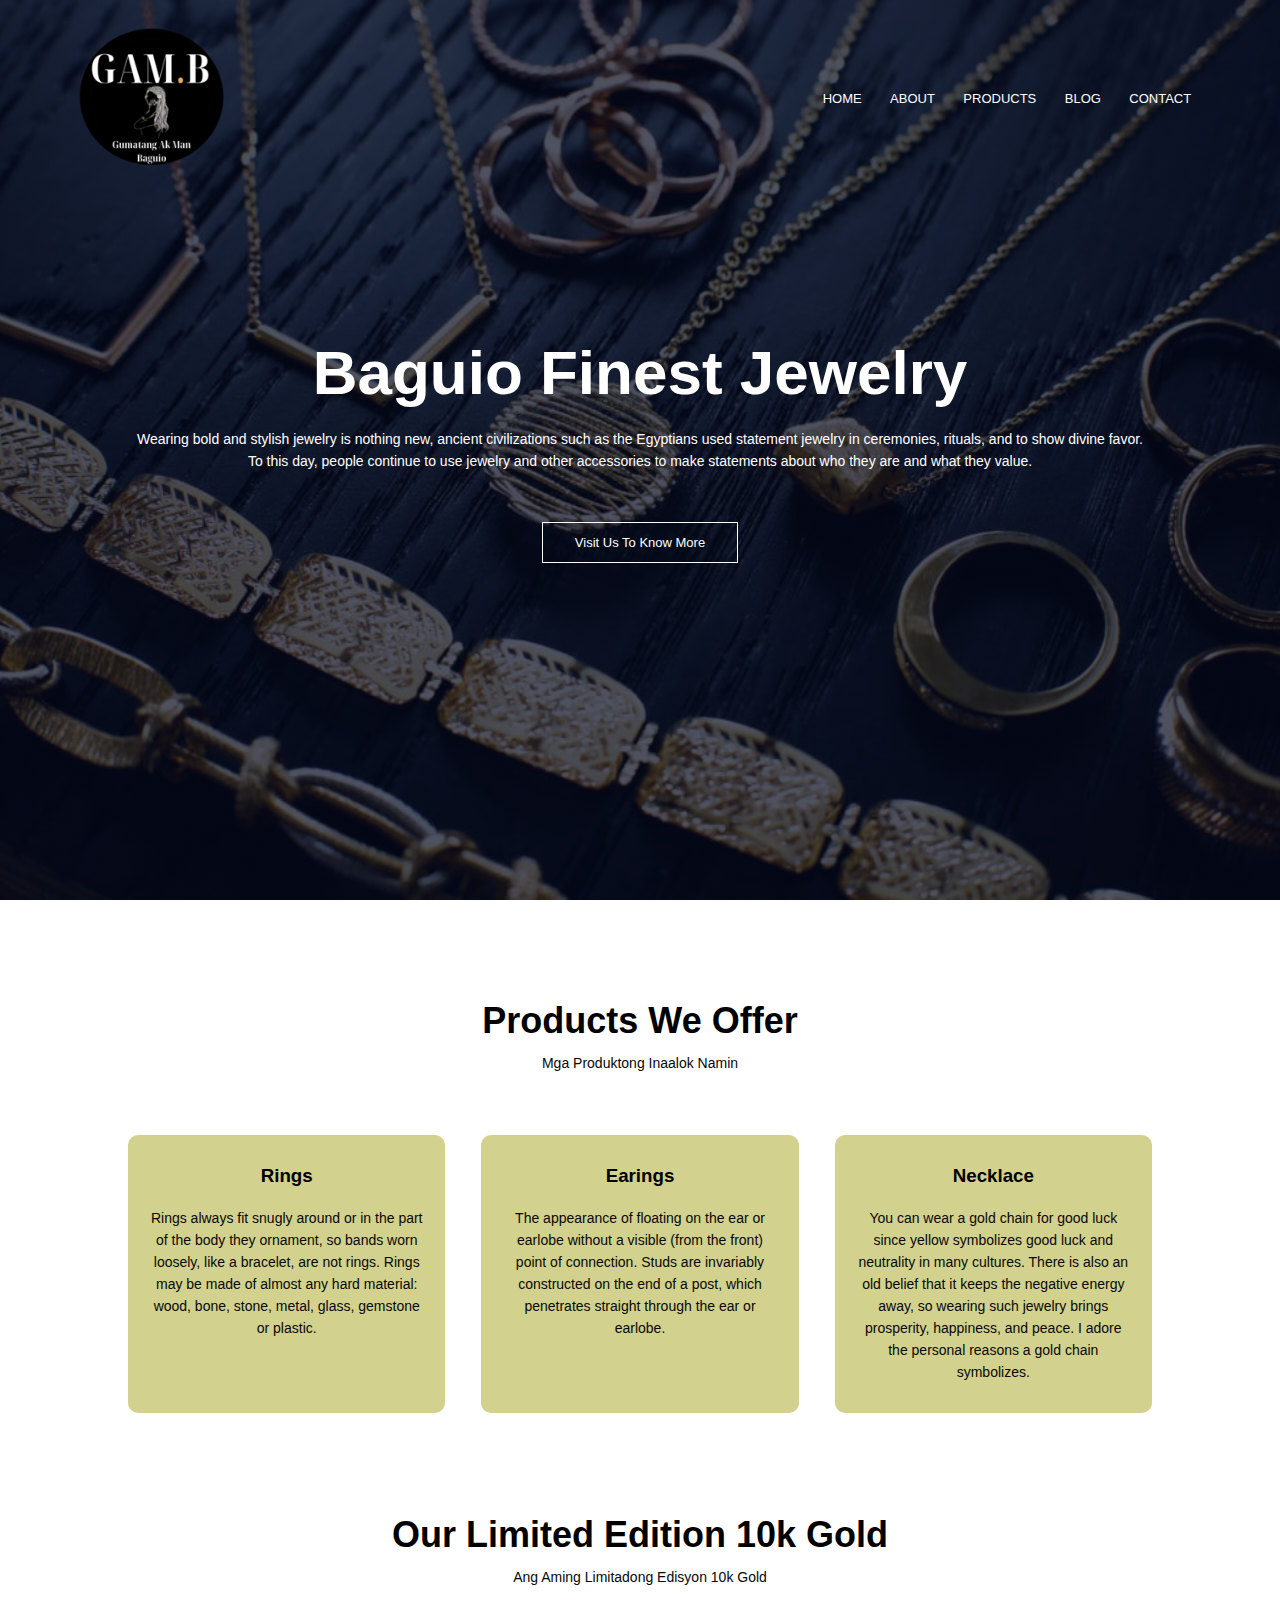
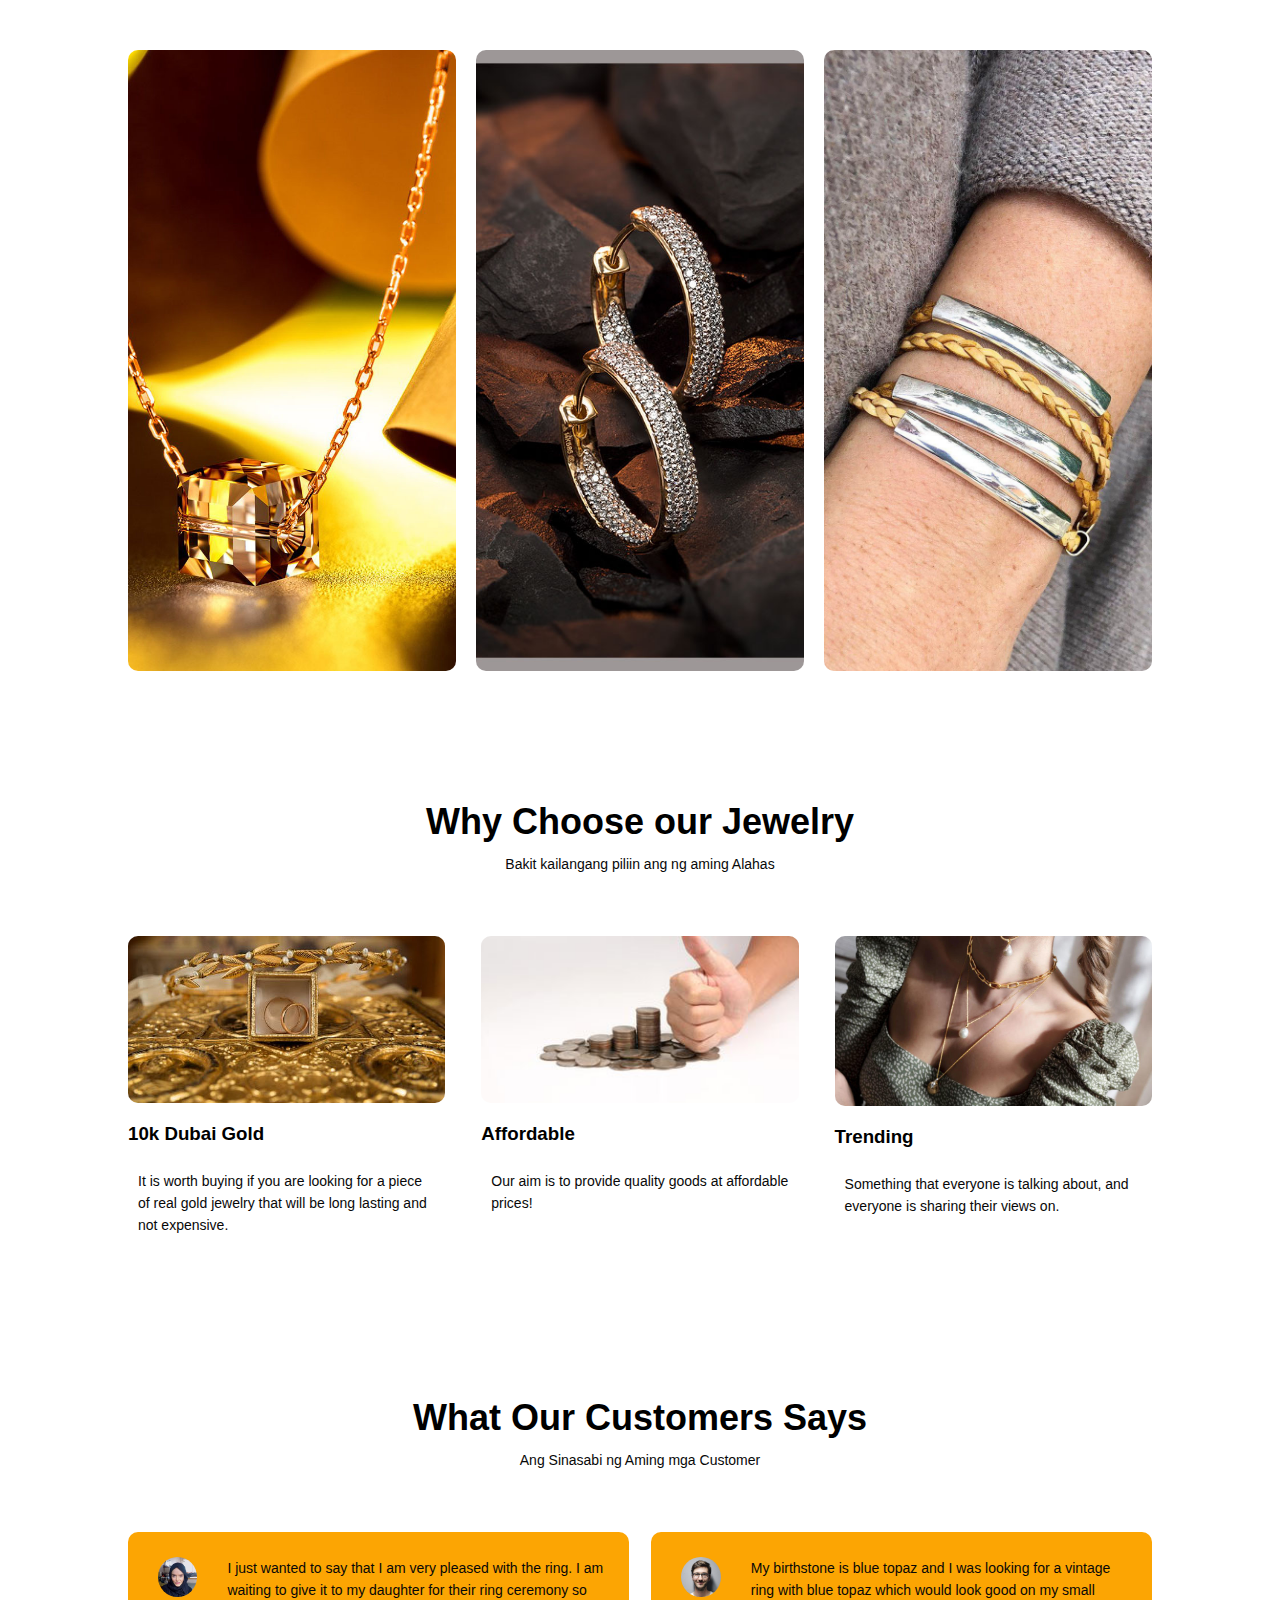
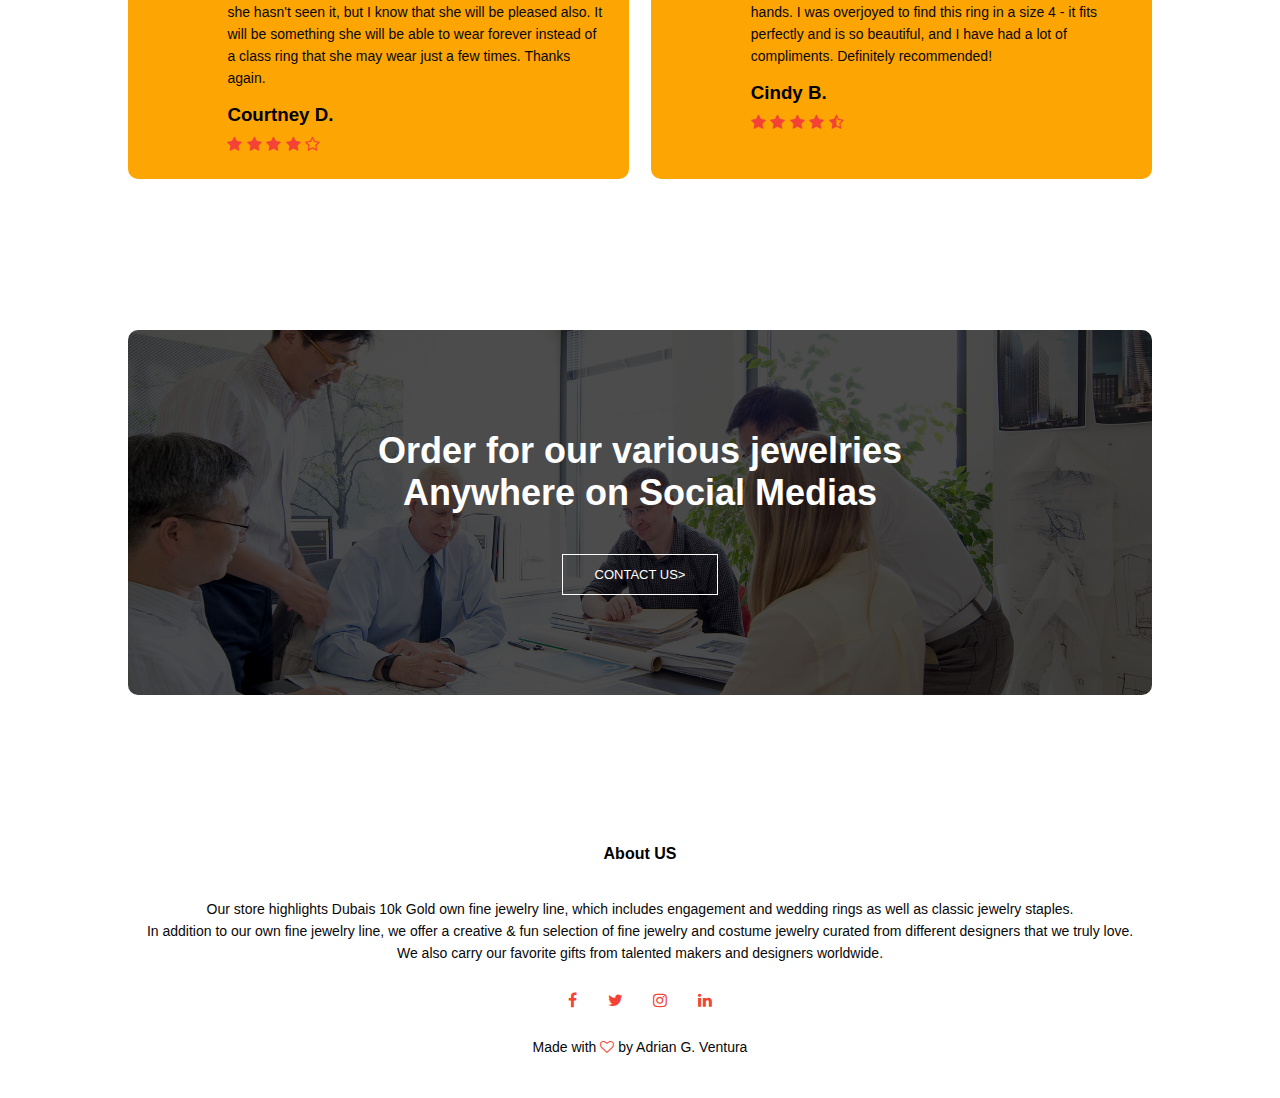
<file: index.html>
<!DOCTYPE html>
<html lang="en">
	<head>
        
        <meta name="viewport" content="width=device-width, initial-scale=1, shrink-to-fit=no" />
        <title>Gumatang Ak Man Baguio</title>
        <link rel="stylesheet" type="text/css" href="style.css">
        <link rel="preconnect" href="https://fonts.googleapis.com">
<link rel="preconnect" href="https://fonts.gstatic.com" crossorigin>
<link rel="stylesheet" href="https://stackpath.bootstrapcdn.com/font-awesome/4.7.0/css/font-awesome.min.css">
</head>
    <body>
        <section class="header">
            <nav>
                <a href="index.html"><img src="image/copy.png"></a>
                <div class="nav-links" id="navLinks">
                    <i class="fa fa-times" onclick="hideMenu()"></i>
                    <ul>
                        <li><a href="index.html">HOME</a></li>
                        <li><a href="about.html">ABOUT</a></li>
                        <li><a href="product.html">PRODUCTS</a></li>
                        <li><a href="blog.html">BLOG</a></li>
                        <li><a href="contacts.html">CONTACT</a></li>
                    </ul>
                </div>
                <i class="fa fa-bars" onclick="showMenu()"></i>
            </nav>

<div class="text-box">
    <h1>Baguio Finest Jewelry </h1>
    <p>Wearing bold and stylish jewelry is nothing new, ancient civilizations such as the Egyptians used statement jewelry in ceremonies, rituals, and to show divine favor.<br>To this day, people continue to use jewelry and other accessories to make statements about who they are and what they value.
    </p>
    <a href=""  class="hero-btn">Visit Us To Know More</a>
</div>


</section>

<!---------------course------------------>
<section class="products">
    <h1>Products We Offer</h1>
    <p>Mga Produktong Inaalok Namin</p>

    <div class="row">
        <div class="course-col">
            <h3>Rings</h3>
            <p>Rings always fit snugly around or in the part of the body they ornament, so bands worn loosely, like a bracelet, are not rings. Rings may be made of almost any hard material: wood, bone, stone, metal, glass, gemstone or plastic.</p>
            
        </div>
        <div class="course-col">
            <h3>Earings</h3>
            <p>The appearance of floating on the ear or earlobe without a visible (from the front) point of connection. Studs are invariably constructed on the end of a post, which penetrates straight through the ear or earlobe.</p>
            
        </div>
        <div class="course-col">
            <h3>Necklace</h3>
            <p>You can wear a gold chain for good luck since yellow symbolizes good luck and neutrality in many cultures. There is also an old belief that it keeps the negative energy away, so wearing such jewelry brings prosperity, happiness, and peace. I adore the personal reasons a gold chain symbolizes.</p>
            
        </div>
    </div>
    
</section>

<!---------limited-------------------------------------->
<section class= "limited">
    <h1>Our Limited Edition 10k Gold</h1>
    <p>Ang Aming Limitadong Edisyon 10k Gold</p>

    <div class="row">
        <div class="limited-col">
            <img src="image/neck.jpg" >
            <div class="layer">
                <h3>NECKLACE</h3>
            </div>
        </div>
        <div class="limited-col">
            <img src="image/ring.jpg" >
            <div class="layer">
                <h3>RING</h3>
        </div> 
        </div>
        <div class="limited-col">
            <img src="image/brace.jpg" >
            <div class="layer">
                <h3>BRACELET</h3>
        </div>
        </div>
    </div>

    
</section>
<!-----------Facilities---->
<section class="choose">
    <h1>Why Choose our Jewelry</h1>
    <p>Bakit kailangang piliin ang ng aming Alahas</p>

    <div class="row">
        <div class="choose-col">
            <img src="image/damn.jpg">
            <h3>10k Dubai Gold</h3>
            <p>It is worth buying if you are looking for a piece of real gold jewelry that will be long lasting and not expensive.</p>
        </div> 
        <div class="choose-col">
            <img src="image/save.jpg">
            <h3>Affordable</h3>
            <p>Our aim is to provide quality goods at affordable prices!</p>
        </div>    
        <div class="choose-col">
            <img src="image/trend.jpg">
            <h3>Trending</h3>
            <p>Something that everyone is talking about, and everyone is sharing their views on.</p>
        </div>         
    </div>




</section>
<!------------testimonials---------------->

<section class="testimonials">
   
        <h1>What Our Customers Says</h1>
        <p>Ang Sinasabi ng Aming mga Customer</p>
     
        <div class="row">
            <div class="testimonials-col">
            <img src="image/user.jpg">
            <div>
                <p>I just wanted to say that I am very pleased with the ring. I am waiting to give it to my daughter for their ring ceremony so she hasn't seen it, but I know that she will be pleased also. It will be something she will be able to wear forever instead of a class ring that she may wear just a few times. Thanks again.</p>
                <h3>Courtney D.</h3>
                <i class="fa fa-star"></i>
                <i class="fa fa-star"></i>
                <i class="fa fa-star"></i>
                <i class="fa fa-star"></i>
                <i class="fa fa-star-o"></i>
            </div>
            </div>
            <div class="testimonials-col">
            <img src="image/uzer.jpeg">
            <div>
                <p>My birthstone is blue topaz and I was looking for a vintage ring with blue topaz which would look good on my small hands. I was overjoyed to find this ring in a size 4 - it fits perfectly and is so beautiful, and I have had a lot of compliments. Definitely recommended!</p>
                <h3>Cindy B.</h3>
                <i class="fa fa-star"></i>
                <i class="fa fa-star"></i>
                <i class="fa fa-star"></i>
                <i class="fa fa-star"></i>
                <i class="fa fa-star-half-o"></i>
            </div>
            </div>
        </div>
  


</section>


<!---------call------->
<section class="cta">
    <h1>Order for our various jewelries<br> Anywhere on Social Medias</h1>
    <a href="" class="hero-btn">CONTACT US></a>
    


</section>

<!---------footer------->

<section class="footer">
    <h4>About US</h4>
    <p>Our store highlights Dubais 10k Gold own fine jewelry line, which includes engagement and wedding rings as well as classic jewelry staples. <br>In addition to our own fine jewelry line, we offer a creative & fun selection of fine jewelry and costume jewelry curated from different designers that we truly love. <br>We also carry our favorite gifts from talented makers and designers worldwide.</p>

    <div class="icons">
        <i class="fa fa-facebook"></i>
        <i class="fa fa-twitter"></i>
        <i class="fa fa-instagram"></i>
        <i class="fa fa-linkedin"></i>

    </div>
    <p>Made with <i class="fa fa-heart-o"></i> by Adrian G. Ventura </p>
    

</section>
















<!---------------JAVASCRIPT for toggle menu------------>
<script >
    
    var navLinks = document.getElementById("navLinks");
    function showMenu(){
        navLinks.style.right = "0";
    }
    function hideMenu(){
        navLinks.style.right = "-200px";
    }
        
    
</script>


    </body>

    </html>
</file>
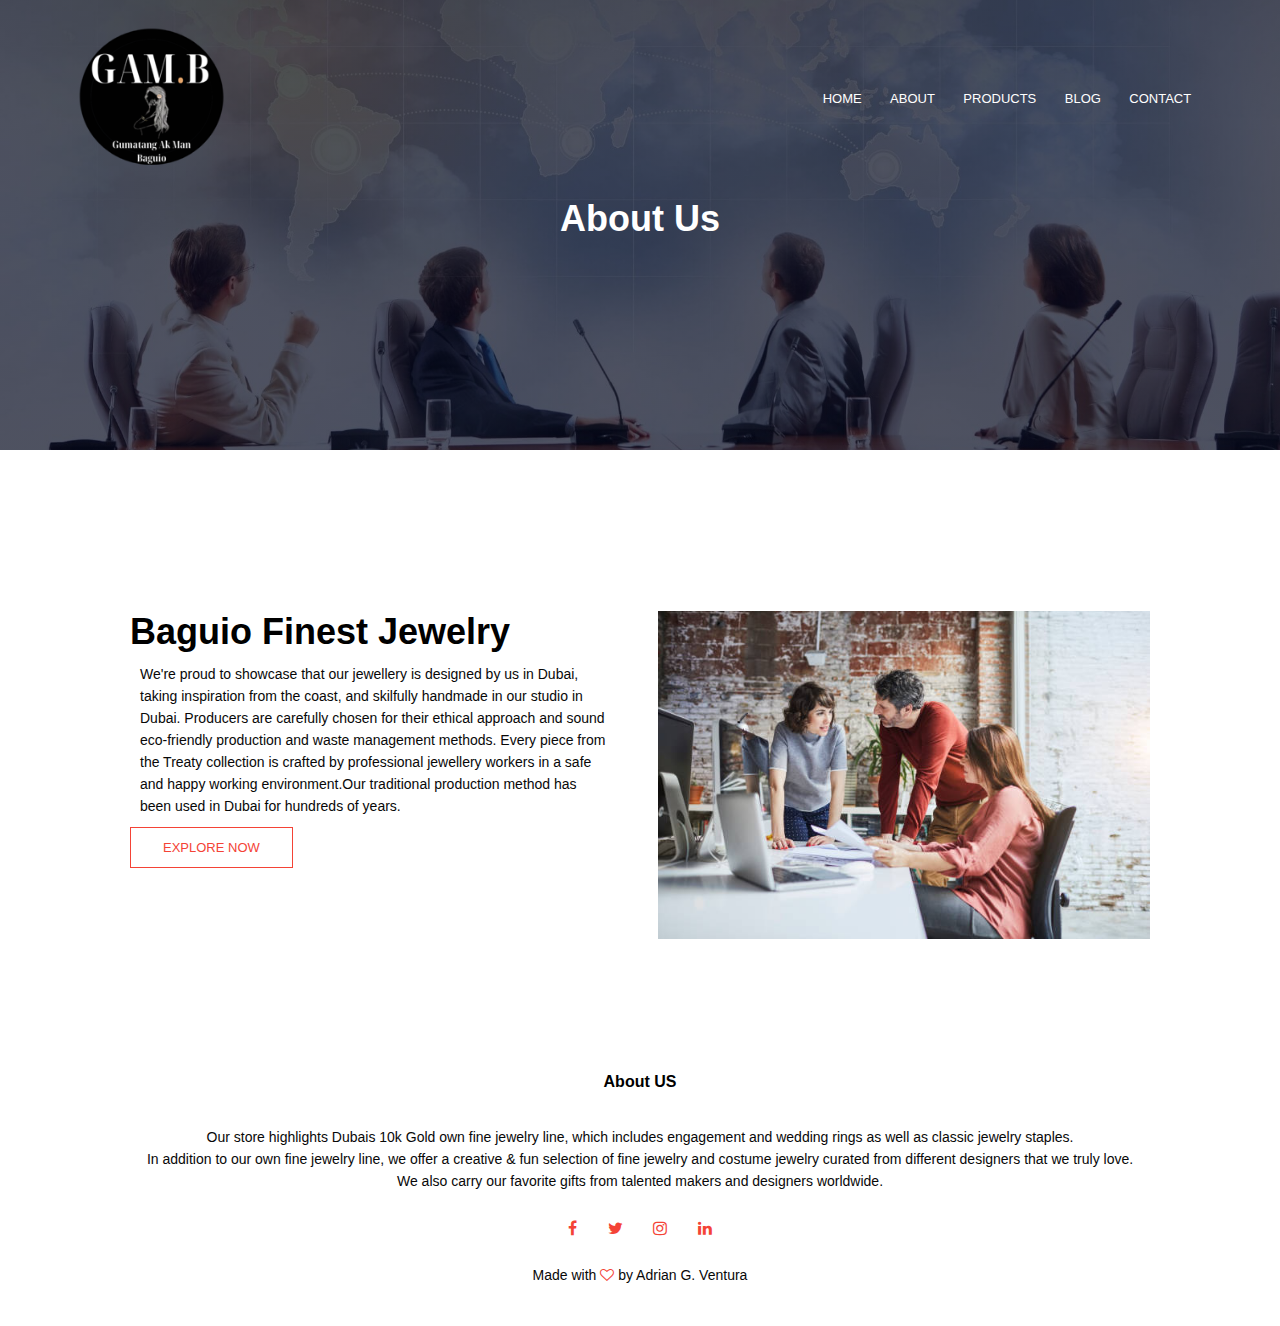
<file: about.html>
<!DOCTYPE html>
<html lang="en">
	<head>
        <meta charset="utf-8" />
        <meta name="viewport" content="width=device-width, initial-scale=1, shrink-to-fit=no" />
        <title>Gumatang Ak Man Baguio</title>
        <link rel="stylesheet" type="text/css" href="style.css">
        <link rel="preconnect" href="https://fonts.googleapis.com">
<link rel="preconnect" href="https://fonts.gstatic.com" crossorigin>
<link rel="stylesheet" href="https://stackpath.bootstrapcdn.com/font-awesome/4.7.0/css/font-awesome.min.css">
</head>
    <body>
        <section class="sub-header">
            <nav>
                <a href="index.html"><img src="image/copy.png"></a>
                <div class="nav-links" id="navLinks">
                    <i class="fa fa-times" onclick="hideMenu()"></i>
                    <ul>
                        <li><a href="index.html">HOME</a></li>
                        <li><a href="about.html">ABOUT</a></li>
                        <li><a href="product.html">PRODUCTS</a></li>
                        <li><a href="blog.html">BLOG</a></li>
                        <li><a href="contacts.html">CONTACT</a></li>
                    </ul>
                </div>
                <i class="fa fa-bars" onclick="showMenu()"></i>
            </nav>
            <h1>About Us</h1>
</section>

<!---------------about us-------------->

<section class="about-us">

    <div class="row">
        <div class="about-col">
            <h1>Baguio Finest Jewelry</h1>
            <p>We're proud to showcase that our jewellery is designed by us in Dubai, taking inspiration from the coast, and skilfully handmade in our studio in Dubai. Producers are carefully chosen for their ethical approach and sound eco-friendly production and waste management methods. Every piece from the Treaty collection is crafted by professional jewellery workers in a safe and happy working environment.Our traditional production method has been used in Dubai for hundreds of years.</p>
            <a href="" class="hero-btn red-btn">EXPLORE NOW</a>
        </div>
        <div class="about-col"> 
            <img src="image/ddd.jpg">      
    </div>
    </div>
    

</section>






<section class="footer">
    <h4>About US</h4>
    <p>Our store highlights Dubais 10k Gold own fine jewelry line, which includes engagement and wedding rings as well as classic jewelry staples. <br>In addition to our own fine jewelry line, we offer a creative & fun selection of fine jewelry and costume jewelry curated from different designers that we truly love. <br>We also carry our favorite gifts from talented makers and designers worldwide.</p>

    <div class="icons">
        <i class="fa fa-facebook"></i>
        <i class="fa fa-twitter"></i>
        <i class="fa fa-instagram"></i>
        <i class="fa fa-linkedin"></i>

    </div>
    <p>Made with <i class="fa fa-heart-o"></i> by Adrian G. Ventura </p>
    

</section>
















<!---------------JAVASCRIPT for toggle menu------------>
<script >
    
    var navLinks = document.getElementById("navLinks");
    function showMenu(){
        navLinks.style.right = "0";
    }
    function hideMenu(){
        navLinks.style.right = "-200px";
    }
        
    
</script>


    </body>

    </html>
</file>
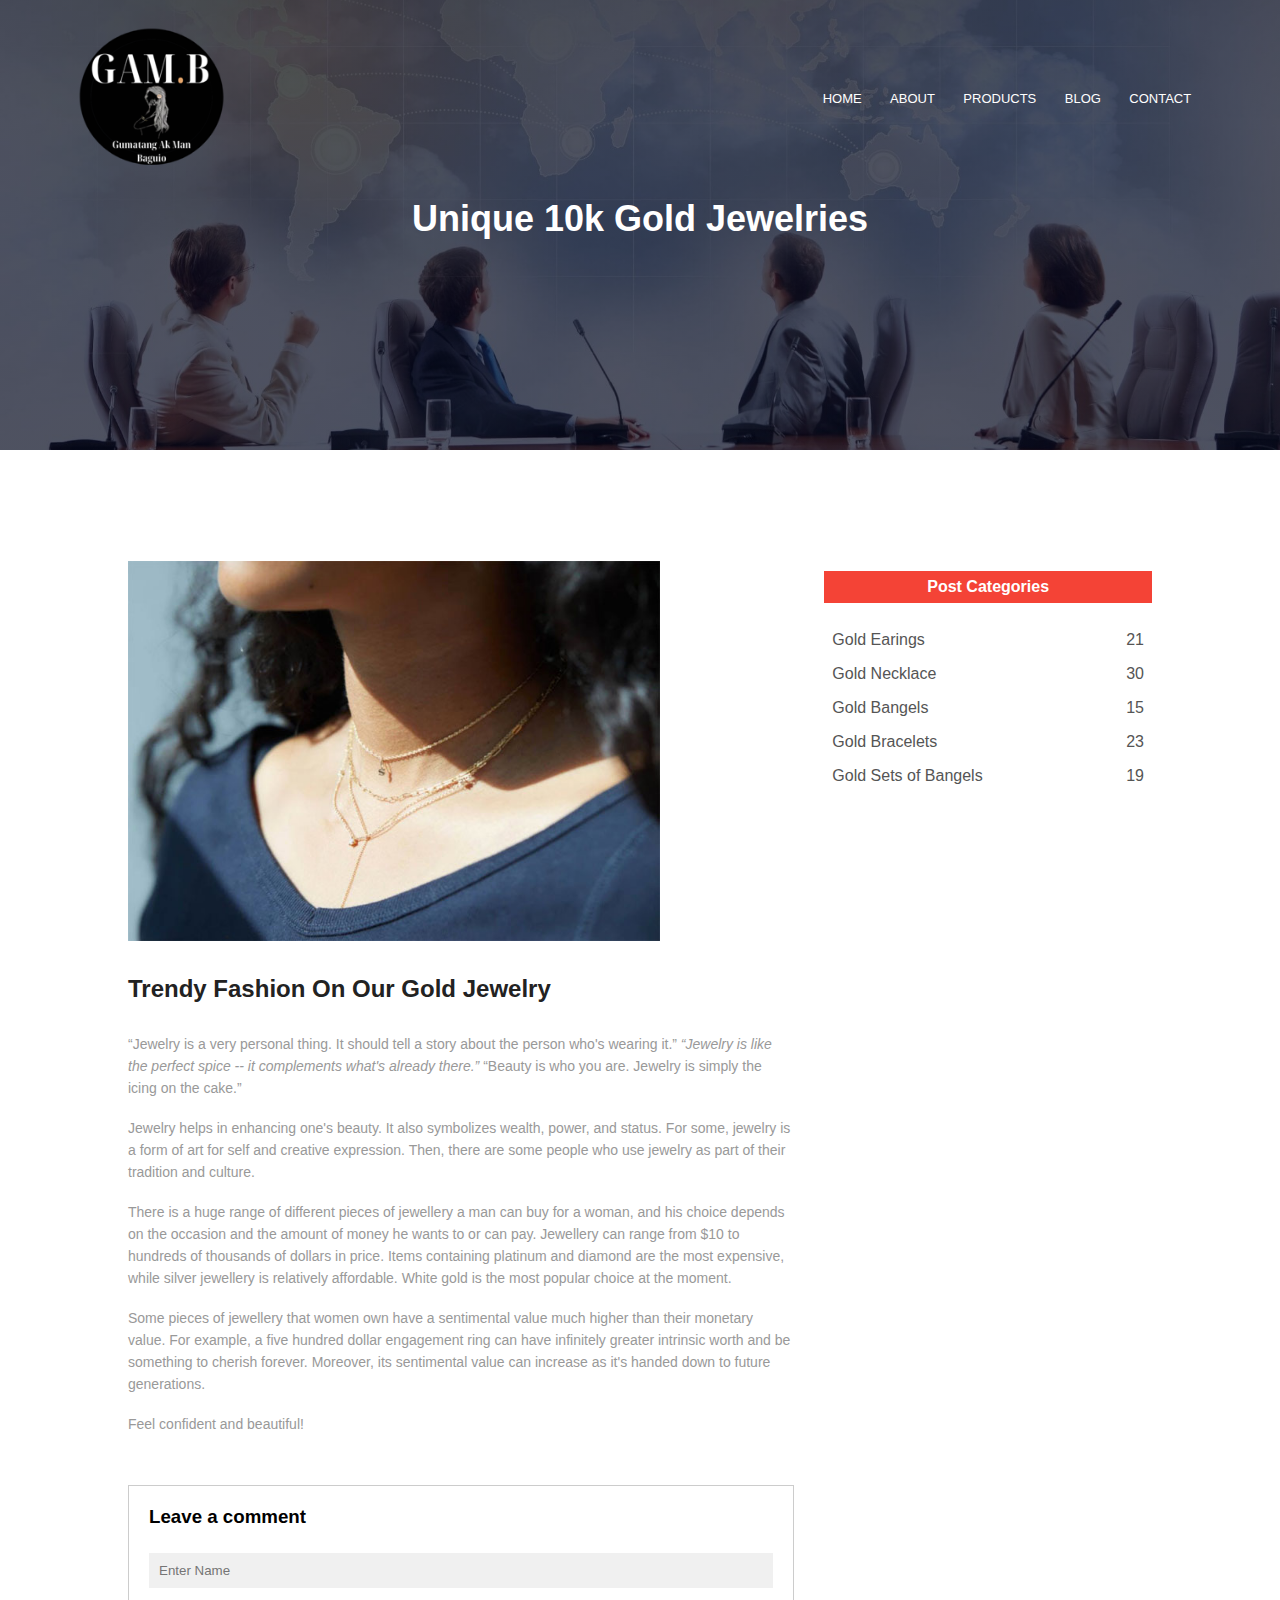
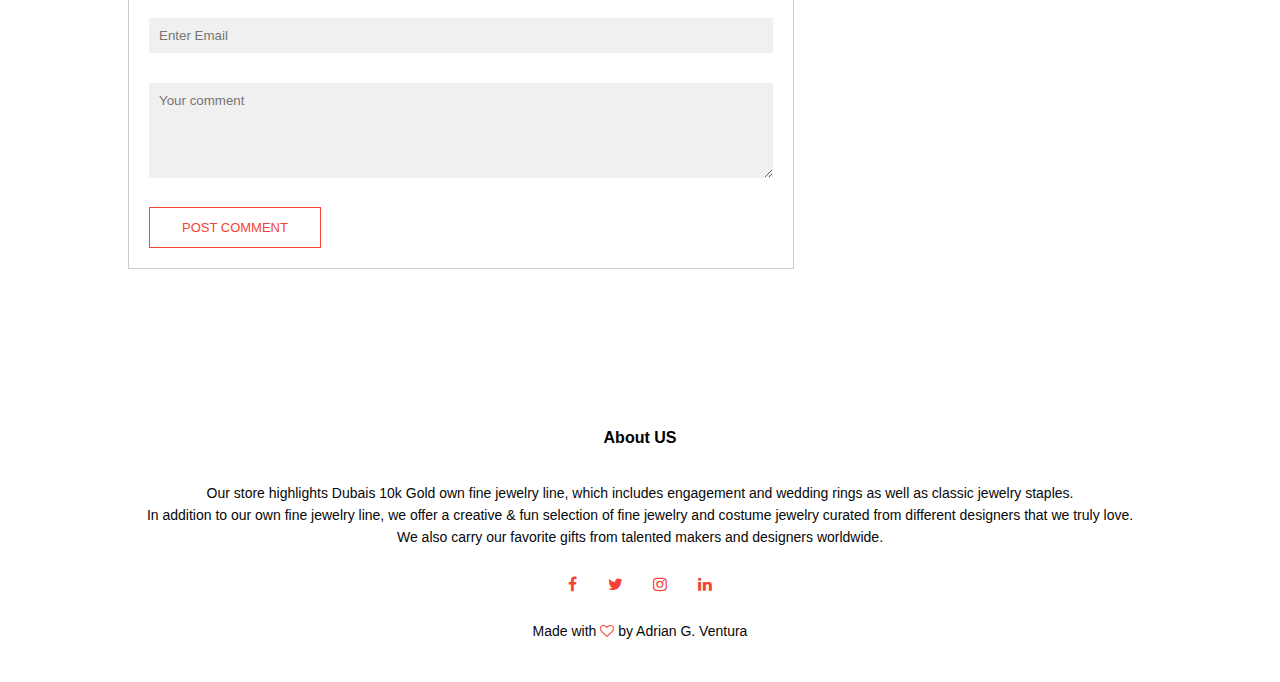
<file: blog.html>
<!DOCTYPE html>
<html lang="en">
	<head>
        <meta charset="utf-8" />
        <meta name="viewport" content="width=device-width, initial-scale=1, shrink-to-fit=no" />
        <title>Gumatang Ak Man Baguio</title>
        <link rel="stylesheet" type="text/css" href="style.css">
        <link rel="preconnect" href="https://fonts.googleapis.com">
<link rel="preconnect" href="https://fonts.gstatic.com" crossorigin>
<link rel="stylesheet" href="https://stackpath.bootstrapcdn.com/font-awesome/4.7.0/css/font-awesome.min.css">
</head>
    <body>
        <section class="sub-header">
            <nav>
                <a href="index.html"><img src="image/copy.png"></a>
                <div class="nav-links" id="navLinks">
                    <i class="fa fa-times" onclick="hideMenu()"></i>
                    <ul>
                        <li><a href="index.html">HOME</a></li>
                        <li><a href="about.html">ABOUT</a></li>
                        <li><a href="product.html">PRODUCTS</a></li>
                        <li><a href="blog.html">BLOG</a></li>
                        <li><a href="contacts.html">CONTACT</a></li>
                    </ul>
                </div>
                <i class="fa fa-bars" onclick="showMenu()"></i>
            </nav>
            <h1>Unique 10k Gold Jewelries</h1>
</section>
<!---------------blog------------->
<section class="blog-content">
    <div class="row">
    <div class="blog-left">
        <img src="image/blog.jpg">
        <h2>Trendy Fashion On Our Gold Jewelry</h2>
        <p>“Jewelry is a very personal thing. It should tell a story about the person who's wearing it.”<i> “Jewelry is like the perfect spice -- it complements what's already there.”</i> “Beauty is who you are. Jewelry is simply the icing on the cake.”</p>
        <br>
        <p>Jewelry helps in enhancing one's beauty. It also symbolizes wealth, power, and status. For some, jewelry is a form of art for self and creative expression. Then, there are some people who use jewelry as part of their tradition and culture.</p>
        <br>
        <p>There is a huge range of different pieces of jewellery a man can buy for a woman, and his choice depends on the occasion and the amount of money he wants to or can pay. Jewellery can range from $10 to hundreds of thousands of dollars in price. Items containing platinum and diamond are the most expensive, while silver jewellery is relatively affordable. White gold is the most popular choice at the moment.</p>
        <br>
        <p>Some pieces of jewellery that women own have a sentimental value much higher than their monetary value. For example, a five hundred dollar engagement ring can have infinitely greater intrinsic worth and be something to cherish forever. Moreover, its sentimental value can increase as it's handed down to future generations.</p>
        <br>
        <p>Feel confident and beautiful!</p>



        <div class="comment-box">
            <h3>Leave a comment</h3>
            <form class="comment-form">
                <input type="text" placeholder="Enter Name">
                <input type="email" placeholder="Enter Email">
                <textarea rows="5" placeholder="Your comment"></textarea>
                <button type="submit" class="hero-btn red-btn">POST COMMENT</button>
                
            </form>
            

        </div>

    </div>
    <div class="blog-right">
        <h3>Post Categories</h3>
        <div>
            <span>Gold Earings</span>
            <span>21</span>
        </div>
        <div>
            <span>Gold Necklace</span>
            <span>30</span>
        </div>
        <div>
            <span>Gold Bangels</span>
            <span>15</span>
        </div>
        <div>
            <span>Gold Bracelets</span>
            <span>23</span>
        </div>
        <div>
            <span>Gold Sets of Bangels</span>
            <span>19</span>
        </div>
    </div>
  </div> 

</section>

<!---------footer---->

<section class="footer">
    <h4>About US</h4>
    <p>Our store highlights Dubais 10k Gold own fine jewelry line, which includes engagement and wedding rings as well as classic jewelry staples. <br>In addition to our own fine jewelry line, we offer a creative & fun selection of fine jewelry and costume jewelry curated from different designers that we truly love. <br>We also carry our favorite gifts from talented makers and designers worldwide.</p>

    <div class="icons">
        <i class="fa fa-facebook"></i>
        <i class="fa fa-twitter"></i>
        <i class="fa fa-instagram"></i>
        <i class="fa fa-linkedin"></i>

    </div>
    <p>Made with <i class="fa fa-heart-o"></i> by Adrian G. Ventura </p>
    

</section>
















<!---------------JAVASCRIPT for toggle menu------------>
<script >
    
    var navLinks = document.getElementById("navLinks");
    function showMenu(){
        navLinks.style.right = "0";
    }
    function hideMenu(){
        navLinks.style.right = "-200px";
    }
        
    
</script>


    </body>

    </html>
</file>
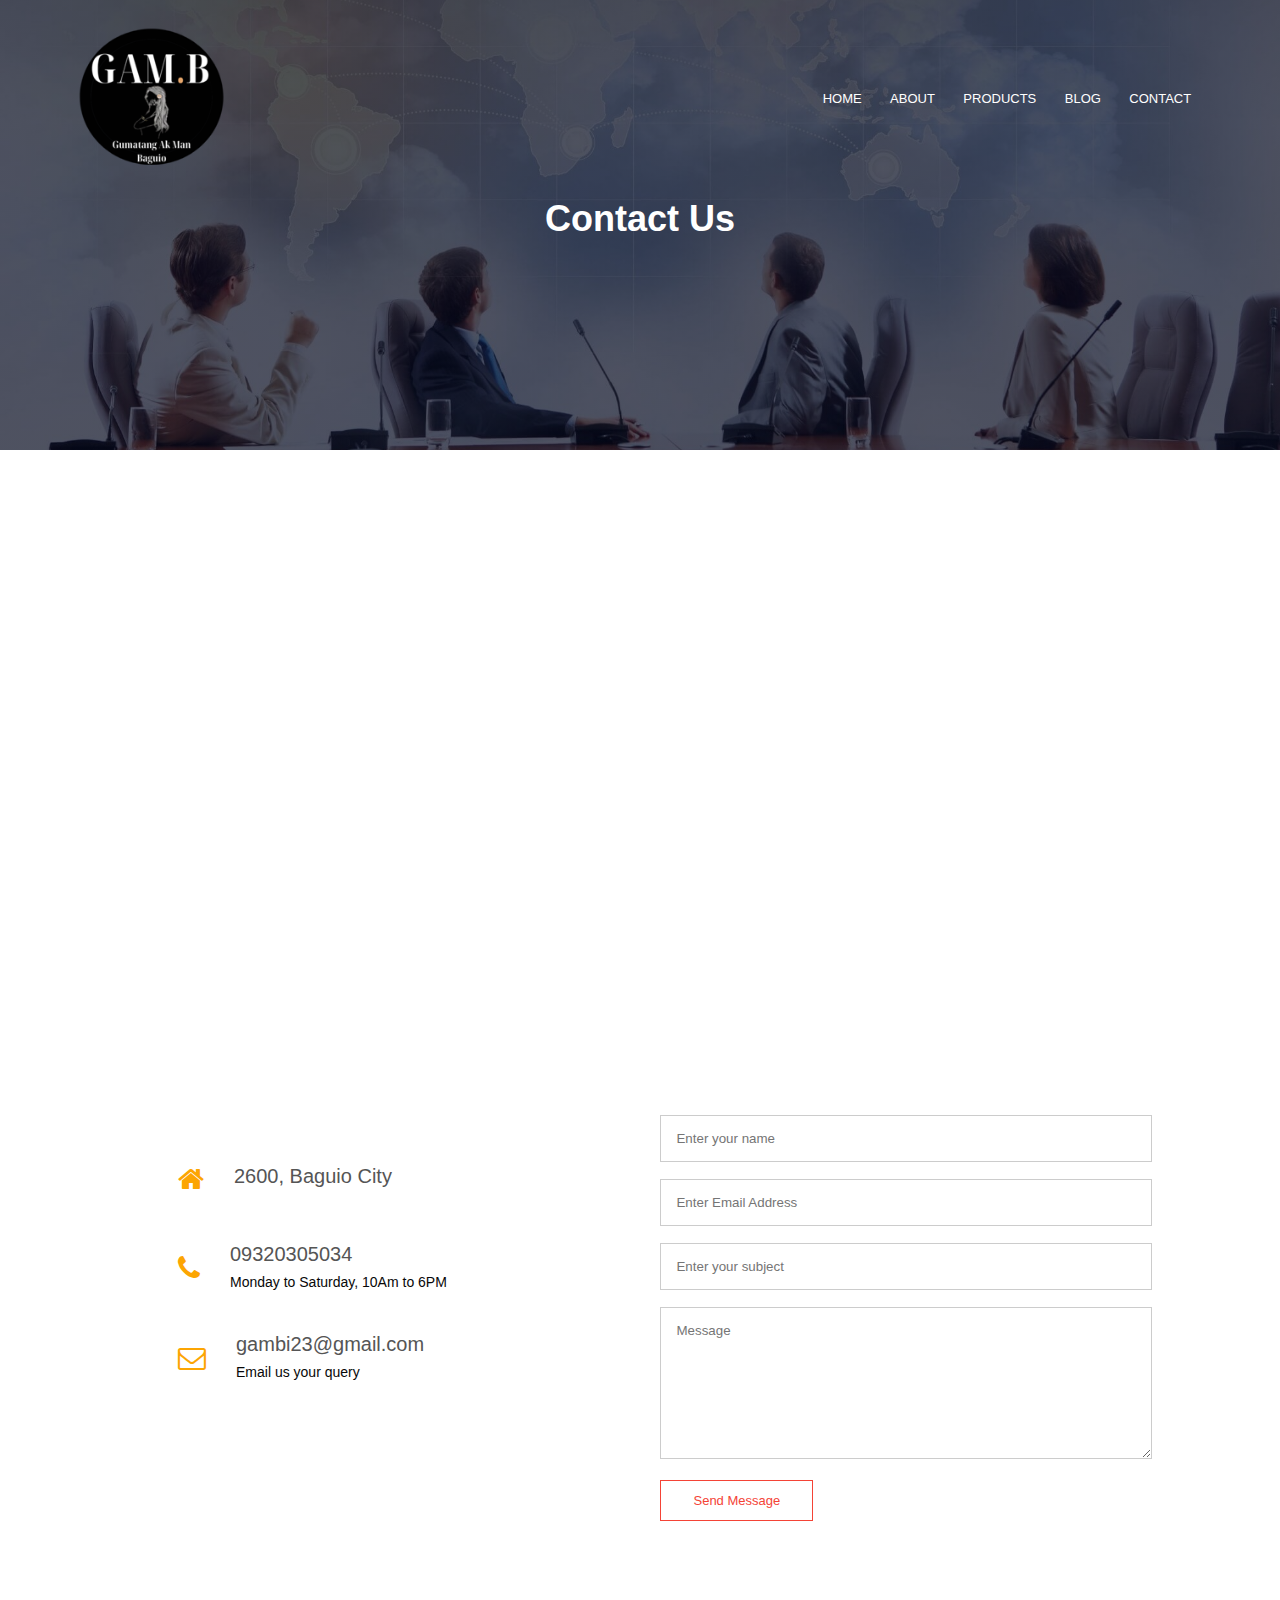
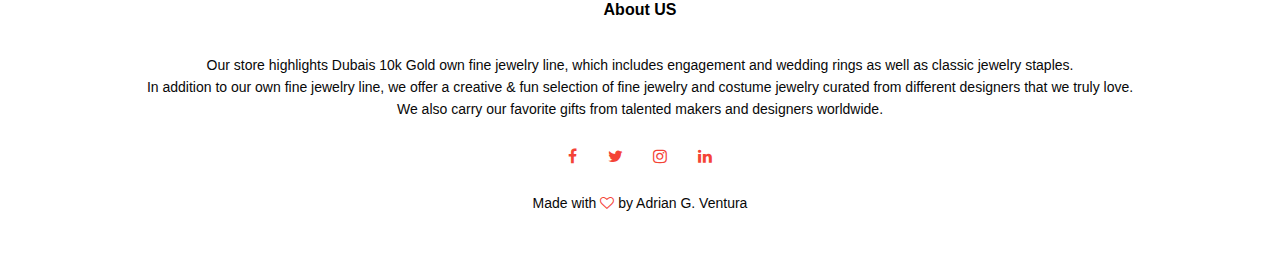
<file: contacts.html>
<!DOCTYPE html>
<html lang="en">
	<head>
        <meta charset="utf-8" />
        <meta name="viewport" content="width=device-width, initial-scale=1, shrink-to-fit=no" />
        <title>Gumatang Ak Man Baguio</title>
        <link rel="stylesheet" type="text/css" href="style.css">
        <link rel="preconnect" href="https://fonts.googleapis.com">
<link rel="preconnect" href="https://fonts.gstatic.com" crossorigin>
<link rel="stylesheet" href="https://stackpath.bootstrapcdn.com/font-awesome/4.7.0/css/font-awesome.min.css">
</head>
    <body>
        <section class="sub-header">
            <nav>
                <a href="index.html"><img src="image/copy.png"></a>
                <div class="nav-links" id="navLinks">
                    <i class="fa fa-times" onclick="hideMenu()"></i>
                    <ul>
                        <li><a href="index.html">HOME</a></li>
                        <li><a href="about.html">ABOUT</a></li>
                        <li><a href="product.html">PRODUCTS</a></li>
                        <li><a href="blog.html">BLOG</a></li>
                        <li><a href="contacts.html">CONTACT</a></li>
                    </ul>
                </div>
                <i class="fa fa-bars" onclick="showMenu()"></i>
            </nav>
            <h1>Contact Us</h1>
</section>

<!---------------contact us-------------->

<section class="location">

    <iframe src="https://www.google.com/maps/embed?pb=!1m18!1m12!1m3!1d61239.955594784275!2d120.55375548310921!3d16.39955474198541!2m3!1f0!2f0!3f0!3m2!1i1024!2i768!4f13.1!3m3!1m2!1s0x3391a16879def13f%3A0x8edef534be3a75c0!2sBaguio%2C%20Benguet!5e0!3m2!1sen!2sph!4v1636044844362!5m2!1sen!2sph" width="600" height="450" style="border:0;" allowfullscreen="" loading="lazy"></iframe>
    

</section>
<section class="contact-us">

    <div class="row">
        <div class="contact-col">
            <div>
                <i class="fa fa-home"></i>
                <span>
                    <h5>2600, Baguio City</h5>

                </span>
            </div>
            <div>
                <i class="fa fa-phone"></i>
                <span>
                    <h5>09320305034</h5>
                    <p>Monday to Saturday, 10Am to 6PM</p>
                
                </span>
            </div>
            <div>
                <i class="fa fa-envelope-o"></i>
                <span>
                    <h5>gambi23@gmail.com</h5>
                    <p>Email us your query</p>
                
                </span>
            </div>
        </div>
        <div class="contact-col">

            <form action="form-handler.php" method="post">
                <input type="text" name="email" placeholder="Enter your name" required>
                <input type="email" name="email" placeholder="Enter Email Address" required>
                <input type="text" name="subject" placeholder="Enter your subject" required>
                <textarea rows="8" name="message" placeholder="Message" required></textarea>
                <button type="submit" class="hero-btn red-btn">Send Message</button>
            </form>


        </div>
    </div>
    

</section>





<section class="footer">
    <h4>About US</h4>
    <p>Our store highlights Dubais 10k Gold own fine jewelry line, which includes engagement and wedding rings as well as classic jewelry staples. <br>In addition to our own fine jewelry line, we offer a creative & fun selection of fine jewelry and costume jewelry curated from different designers that we truly love. <br>We also carry our favorite gifts from talented makers and designers worldwide.</p>

    <div class="icons">
        <i class="fa fa-facebook"></i>
        <i class="fa fa-twitter"></i>
        <i class="fa fa-instagram"></i>
        <i class="fa fa-linkedin"></i>

    </div>
    <p>Made with <i class="fa fa-heart-o"></i> by Adrian G. Ventura </p>
    

</section>
















<!---------------JAVASCRIPT for toggle menu------------>
<script >
    
    var navLinks = document.getElementById("navLinks");
    function showMenu(){
        navLinks.style.right = "0";
    }
    function hideMenu(){
        navLinks.style.right = "-200px";
    }
        
    
</script>


    </body>

    </html>
</file>
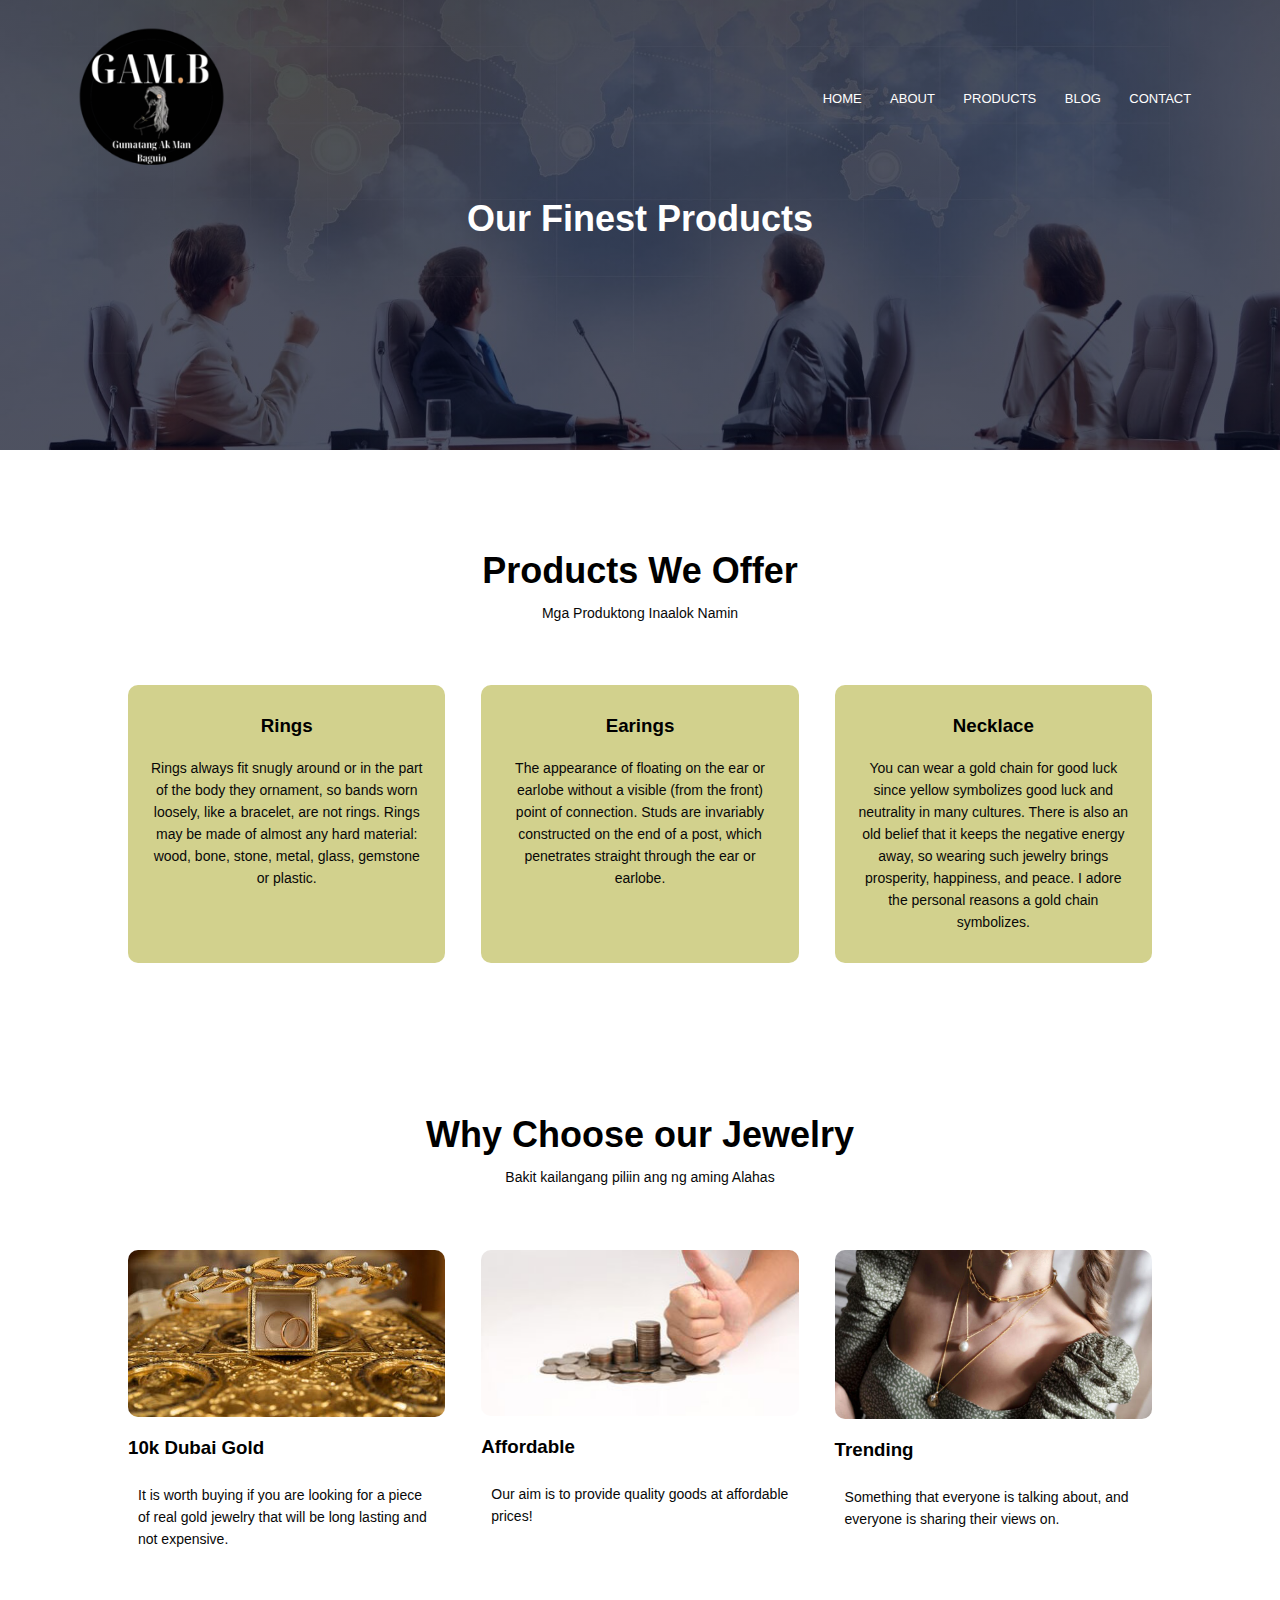
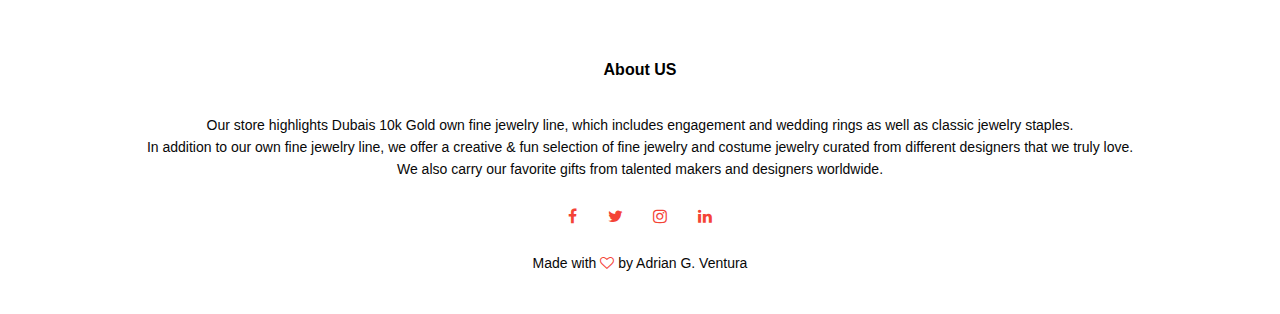
<file: Product.html>
<!DOCTYPE html>
<html lang="en">
	<head>
        <meta charset="utf-8" />
        <meta name="viewport" content="width=device-width, initial-scale=1, shrink-to-fit=no" />
        <title>Gumatang Ak Man Baguio</title>
        <link rel="stylesheet" type="text/css" href="style.css">
        <link rel="preconnect" href="https://fonts.googleapis.com">
<link rel="preconnect" href="https://fonts.gstatic.com" crossorigin>
<link rel="stylesheet" href="https://stackpath.bootstrapcdn.com/font-awesome/4.7.0/css/font-awesome.min.css">
</head>
    <body>
        <section class="sub-header">
            <nav>
                <a href="index.html"><img src="image/copy.png"></a>
                <div class="nav-links" id="navLinks">
                    <i class="fa fa-times" onclick="hideMenu()"></i>
                    <ul>
                        <li><a href="index.html">HOME</a></li>
                        <li><a href="about.html">ABOUT</a></li>
                        <li><a href="product.html">PRODUCTS</a></li>
                        <li><a href="blog.html">BLOG</a></li>
                        <li><a href="contacts.html">CONTACT</a></li>
                    </ul>
                </div>
                <i class="fa fa-bars" onclick="showMenu()"></i>
            </nav>
            <h1>Our Finest Products</h1>
</section>

<!---------------about us-------------->

<section class="products">
    <h1>Products We Offer</h1>
    <p>Mga Produktong Inaalok Namin</p>

    <div class="row">
        <div class="course-col">
            <h3>Rings</h3>
            <p>Rings always fit snugly around or in the part of the body they ornament, so bands worn loosely, like a bracelet, are not rings. Rings may be made of almost any hard material: wood, bone, stone, metal, glass, gemstone or plastic.</p>
            
        </div>
        <div class="course-col">
            <h3>Earings</h3>
            <p>The appearance of floating on the ear or earlobe without a visible (from the front) point of connection. Studs are invariably constructed on the end of a post, which penetrates straight through the ear or earlobe.</p>
            
        </div>
        <div class="course-col">
            <h3>Necklace</h3>
            <p>You can wear a gold chain for good luck since yellow symbolizes good luck and neutrality in many cultures. There is also an old belief that it keeps the negative energy away, so wearing such jewelry brings prosperity, happiness, and peace. I adore the personal reasons a gold chain symbolizes.</p>
            
        </div>
    </div>
    
</section>

<!-------facilities---->
<section class="choose">
    <h1>Why Choose our Jewelry</h1>
    <p>Bakit kailangang piliin ang ng aming Alahas</p>

    <div class="row">
        <div class="choose-col">
            <img src="image/damn.jpg">
            <h3>10k Dubai Gold</h3>
            <p>It is worth buying if you are looking for a piece of real gold jewelry that will be long lasting and not expensive.</p>
        </div> 
        <div class="choose-col">
            <img src="image/save.jpg">
            <h3>Affordable</h3>
            <p>Our aim is to provide quality goods at affordable prices!</p>
        </div>    
        <div class="choose-col">
            <img src="image/trend.jpg">
            <h3>Trending</h3>
            <p>Something that everyone is talking about, and everyone is sharing their views on.</p>
        </div>         
    </div>




</section>











<!---------footer---->

<section class="footer">
    <h4>About US</h4>
    <p>Our store highlights Dubais 10k Gold own fine jewelry line, which includes engagement and wedding rings as well as classic jewelry staples. <br>In addition to our own fine jewelry line, we offer a creative & fun selection of fine jewelry and costume jewelry curated from different designers that we truly love. <br>We also carry our favorite gifts from talented makers and designers worldwide.</p>

    <div class="icons">
        <i class="fa fa-facebook"></i>
        <i class="fa fa-twitter"></i>
        <i class="fa fa-instagram"></i>
        <i class="fa fa-linkedin"></i>

    </div>
    <p>Made with <i class="fa fa-heart-o"></i> by Adrian G. Ventura </p>
    

</section>
















<!---------------JAVASCRIPT for toggle menu------------>
<script >
    
    var navLinks = document.getElementById("navLinks");
    function showMenu(){
        navLinks.style.right = "0";
    }
    function hideMenu(){
        navLinks.style.right = "-200px";
    }
        
    
</script>


    </body>

    </html>
</file>
<file: style.css>
*{
	margin: 0;
	padding:  0;
	font-family: 'Oswald', sans-serif;
}
.header{
	min-height: 100vh;
	width: 100%;
	background-image: linear-gradient(rgba(4, 9, 30, 0.7), rgba(4, 9, 30, 0.7)),url(image/back.jpg);
	background-position: center;
	background-size: cover;
	position: relative;
}
nav{
	display: flex;
	padding: 2% 6%;
	justify-content: space-between;
	align-items: center;

}
nav img{
	width: 150px;
}
.nav-links{
	flex: 1;
	text-align: right;
}
.nav-links ul li{
	list-style: none ;
	display: inline-block;
	padding: 8px 12px;
	position: relative;
}
.nav-links ul li a{
	color: #fff;
	text-decoration: none;
	font-size: 13px ;
}
.nav-links ul li::after{
	content:  '';
	width: 0%;
	height: 2px;
	background: #fca503 ;
	display: block;
	margin: auto;
	transition: 0.5s;
}
.nav-links ul li:hover::after{
	width: 100%;
}
.text-box{
	width: 90%;
	color: #fff;
	position: absolute;
	top: 50%;
	left: 50%;
	transform: translate(-50%, -50%);
	text-align: center;
}
.text-box h1{
	font-size: 62px;
}
.text-box p{
	margin: 10px 0 40px;
	font-size: 14px;
	color: #fff;
}
.hero-btn{
	display: inline-block;
	text-decoration: none;
	color: #fff;
	border: 1px solid #fff;
	padding: 12px 32px;
	font-size: 13px;
	background: transparent;
	position: relative;
	cursor: pointer;

}
.hero-btn:hover	{
	border: 1px solid #fca503;
	background: #fca503;
	transition: 1s;
}



nav .fa{
	display: none;
}	
@media(max-width:  700px){
	.text-box h1{
		font-size: 20px;
	}
	.nav-links ul li{
		display: block;
	}
	.nav-links{
		position: absolute;
		background: #fca503;
		height: 100vh;
		width: 200px;
		top: 0;
		right: -200px;
		text-align: left;
		z-index: 2;
		transition: 1s;

	}
	nav .fa{
		display: block;
		color: #fff;
		margin: 10px;
		font-size: 22px;
		cursor: pointer;

	}
	.nav-links ul{
		padding: 30px;
	}
}

/*-------- products ------*/

.products{
	width: 80%;
	margin: auto;
	text-align: center;
	padding-top: 100px;
}
h1{
	font-size: 36px;
	font-weight: 600 ;
}
p{
	color: #080808;
	font-size: 14px;
	font-weight: 300;
	line-height: 22px;
	padding: 10px;
}

.row{
	margin-top: 5%;
	display: flex;
	justify-content: space-between;

}
.course-col{
	flex-basis: 31% ;
	background:#D2D18D ;
	border-radius: 10px;
	margin-bottom: 5%;
	padding: 20px 12px;
	box-sizing: border-box;
	transition: 0.5s;

}
h3{
	text-align: center;
	font-weight: 600;
	margin: 10px 0;

}

.course-col:hover{
	box-shadow: 0 0 20px 0px rgba(0, 0, 0, 0.2);
}
@media(max-width: 700px){
	.row{
		flex-direction: column;
	}
}
/*------limited-------*/

.limited{
	width: 80%;
	margin: auto;
	text-align: center;
	padding-top: 50px;
}
.limited-col{
	flex-basis: 32%;
	border-radius: 10px;
	margin-bottom: 30px;
	position: relative;
	overflow: hidden;

}
.limited-col img{
	width: 100%;
	display: block;

}
.layer{
	background: transparent;
	height: 100%;
	width: 100%;
	position: absolute;
	top: 0;
	left: 0;
	transition: 0.5s;
}
.layer:hover{
	background: rgba(170, 175, 0, 0.8);
}
.layer h3{
	width: 100%;
	font-weight: 500;
	color: #fff;
	font-size: 26px;
	bottom: 0;
	left: 15%;
	transform: translate(-50px);
	position: absolute;
	opacity: 0;
	transition: 0.5s;
}
.layer:hover h3{
	bottom: 49%;
	opacity: 1;
}

/*--------choose------*/
.choose{
	width:80% ;
	margin: auto;
	text-align: center;
	padding-top: 100px;

}
.choose-col{
	flex-basis: 31%;
	border-radius:10px ;
	margin-bottom: 5%;
	text-align: left;
}
.choose-col img{
	width: 100%;
	border-radius: 10px;
}
.choose-col p{
	position: 0;
	text-align: left;
}
.choose-col h3{
	margin-top: 16px;
	margin-bottom: 15px;
	text-align: left;
}

/*------------TESTIMONIALS---------------*/

.testimonials{
	width: 80%;
	margin: auto;
	padding-top: 100px;
	text-align: center;
}
.testimonials-col{
	flex-basis: 44%;
	border-radius: 10px;
	margin-bottom: 5%;
	text-align: left;
	background: #fca503 ;
	padding: 25px;
	cursor: pointer;
	display: flex;
}
.testimonials-col img{
	height: 40px;
	margin-left: 5px;
	margin-right: 30px;
	border-radius: 50%;
}
.testimonials-col p{
	padding: 0;

}
.testimonials-col h3{
	margin-top: 15px;
	text-align: left;
}
.testimonials-col .fa{
	color: #f44336;

}
@media(max-width: 700px){
.testimonials-col img{
	
	margin-left: 0px;
	margin-right: 15px;
	
	}
}
/*--------------cta----------------*/

.cta{
	margin: 100px auto;
	width: 80%;
	background-image: linear-gradient(rgba(0, 0, 0, 0.7),rgba(0, 0, 0, 0.7)),url(image/ban.jpg);
	background-position: center;
	background-size: cover;
	border-radius: 10px;
	text-align: center;
	padding: 100px 0;
}
.cta h1{
	color: #fff;
	margin-bottom: 40px;
	padding: 0;
}
@media(max-width: 700px){
	.cta h1{
		font-size:24px ;
	}
}

.footer{
	width: 100%;
	text-align: center;
	padding: 30px 0;
}
.footer h4{
	margin-bottom:25px ;
	margin-top: 20px;
	font-weight: 600;

}
.icons .fa{
	color: #f44336 ;
	margin: 0 13px;
	cursor: pointer;
	padding:18px 0 ;
}
.fa-heart-o{
	color: #f44336 ;
}

/*----about-----*/

.sub-header{
	height: 50vh;
	width: 100;
	background-image: linear-gradient(rgba(4, 9, 30, 0.7),rgba(4, 9, 30, 0.7)),url(image/about.jpg);
	background-position: center;
	background-size: cover;
	text-align: center;
	color: #fff;
}
.about-us{
	width: 80%;
	margin: auto;
	padding-top: 80px;
	padding-bottom: 50px;
}
.about-col{
	flex-basis: 48%;
	padding: 30px 2px;
}
.about-col img{
	width: 100%;
}
.about-col h1{
	padding-top: 0;
}
.about-col p{
	padding: 15x 0 25px;
}
.red-btn{
	border: 1px solid #f44336;
	background: transparent;
	color: #f44336;

}
.red-btn:hover{
	color: #fff;
}

/*--------blog content-------------*/
.blog-content{
	width: 80%;
	margin: auto;
	padding: 60px 0;

}
.blog-left{
	flex-basis: 65%;
}
.blog-left img{
	width: 80%;
}
.blog-left h2{
	color: #222;
	font-weight: 600;
	margin: 30px 0;
}
.blog-left p{
	color: #999 ;
	padding: 0;
}

.blog-right{
	flex-basis: 32%;
}
.blog-right h3{
	background: #f44336;
	color: #fff;
	padding: 7px 0;
	font-size: 16px;
	margin-bottom: 20px;
}
.blog-right div{
	display: flex;
	align-items: center;
	justify-content: space-between;
	color: #555;
	padding: 8px;
	box-sizing: border-box;
}
.comment-box{
	border: 1px solid #ccc;
	margin: 50px 0;
	padding: 10px 20px;

}
.comment-box h3{
	text-align: left;
}
.comment-form input, .comment-form textarea{
	width: 100%;
	padding: 10px;
	margin: 15px 0;
	box-sizing: border-box;
	border: none;
	outline: none;
	background: #f0f0f0;

}
.comment-form button{
	margin: 10px 0;

}
@media(max-width: 700px){
	.sub-header h1{
		font-size: 24px;
	}
}
/*--------------Contact us pgae------------*/
.location{
	width: 80%;
	margin: auto;
	padding: 80px 0;
}
.location iframe{
	width: 100%;
}
.contact-us{
	width: 80%;
	margin: auto;
}
.contact-col{
	flex-basis: 48%;
	margin-bottom: 30px;
}
.contact-col div{
	display: flex;
	align-items: center;
	margin: 40px;
}
.contact-col div .fa{
	font-size: 28px;
	color: #fca503;
	margin: 10px;
	margin-right: 30px;

}

.contact-col div p{
	padding: 0;

}
.contact-col div h5{
	font-size: 20px;
 	margin-bottom: 5px ;
 	color: #555;
 	font-weight: 400;
}
.contact-col input, .contact-col textarea{
	width: 100%;
	padding: 15px;
	margin-bottom: 17px ;
	outline: none;
	border: 1px solid #ccc;
	box-sizing: border-box;
}
</file>
